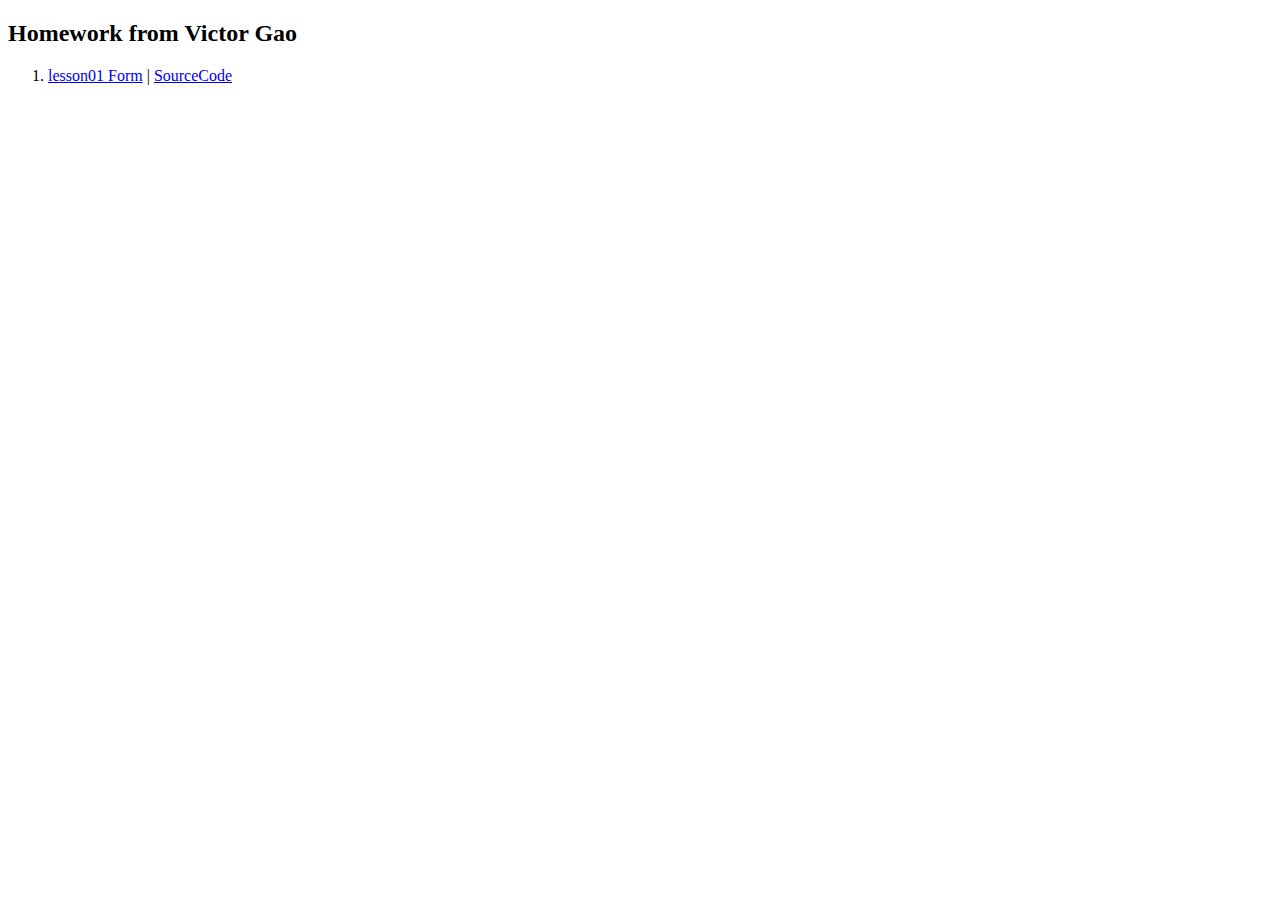
<file: index.html>
<!DOCTYPE html>
<html lang="en">
  <head>
    <meta charset="UTF-8" />
    <meta name="viewport" content="width=device-width, initial-scale=1.0" />
    <meta http-equiv="X-UA-Compatible" content="ie=edge" />
    <title>Homework from Victor Gao</title>
    <!-- test git hub -->
    <link rel="icon" type="image/x-icon" href="images/favicon.ico">
  </head>
  <body>
    <h2>Homework from Victor Gao</h2>
    <ol>
      <li><a href="01/form.html" target="_blank">lesson01 Form</a> | <a href="https://github.com/victorgaozhan/jiangren/tree/main/01" target="_blank">SourceCode</a></li>
    </ol>
  </body>
</html>
</file>
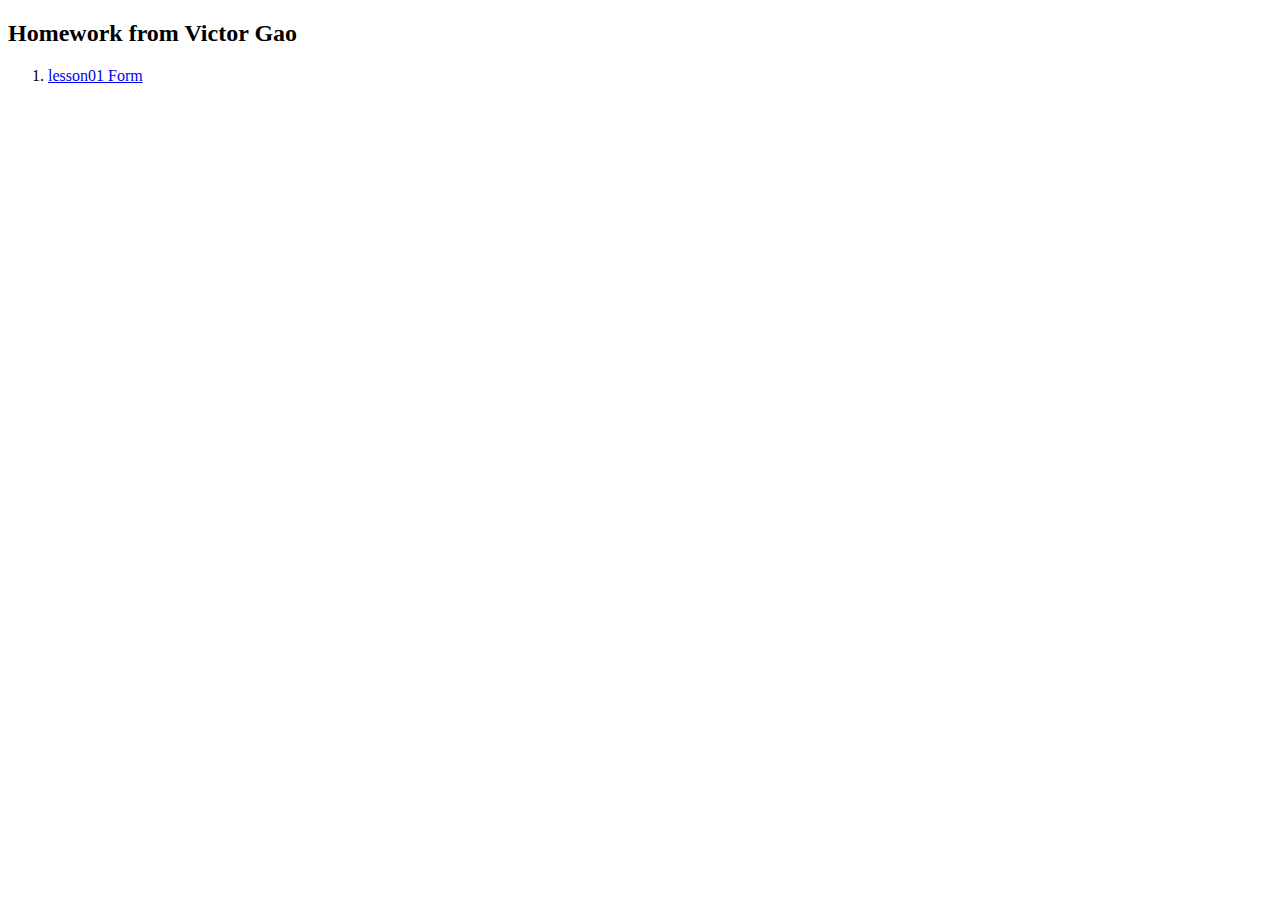
<file: lesson01/index.html>
<!DOCTYPE html>
<html lang="en">
  <head>
    <meta charset="UTF-8" />
    <meta name="viewport" content="width=device-width, initial-scale=1.0" />
    <meta http-equiv="X-UA-Compatible" content="ie=edge" />
    <title>Homework from Victor Gao</title>
    <!-- test git hub 123 -->
    <link rel="icon" type="image/x-icon" href="favicon.ico">
  </head>
  <body>
    <h2>Homework from Victor Gao</h2>
    <ol>
      <li><a href="/lesson01_form.html" target="_blank">lesson01 Form</a></li>
    </ol>
  </body>
</html>
</file>
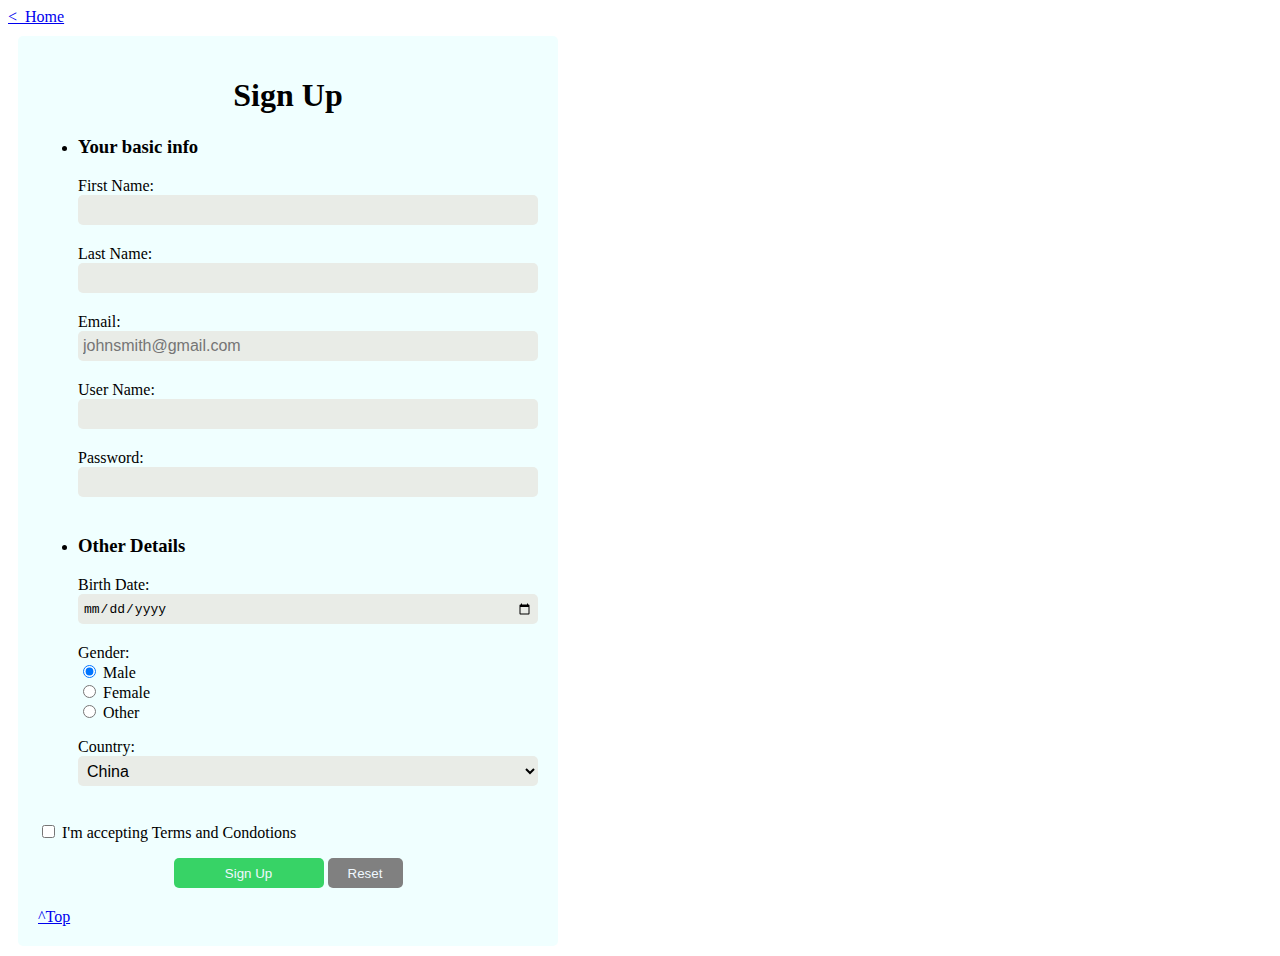
<file: 01/form.html>
<!DOCTYPE html>
<html lang="en">
  <head>
    <meta charset="UTF-8" />
    <meta name="viewport" content="width=device-width, initial-scale=1.0" />
    <meta http-equiv="X-UA-Compatible" content="ie=edge" />
    <title>Lesson01 - HTML&CSS - Victor Gao</title>
    <link rel="icon" type="image/x-icon" href="../images/favicon.ico">
    <style>
      body{
        font-family:Verdana;
      }

      form{
        max-width: 500px;
        margin: 10px;
        background-color: azure;
        padding: 20px;
        border-radius: 5px;
      }

      h1{
        text-align: center;
      }

      input[type=text],
      input[type=password],
      input[type=textarea],
      input[type=email],
      input[type=date],
      select {
        height: 30px;
        box-sizing: border-box;
        width: 100%;
        background-color:rgb(233, 236, 231);
        border:0ch;
        margin-bottom: 20px;
        padding: 5px;
        font-size: medium;
        border-radius: 5px;
      }

      button{
        height: 30px;
        box-sizing: border-box;
        width: 100%;
        border:0ch;
        margin-bottom: 20px;
        background-color:rgb(55, 211, 102);
        border-radius: 5px;
        color: aliceblue;
      }

      button[type=submit]{
        width: 30%;
      }
      button[type=reset]{
        width: 15%;
        background-color: gray;
      }

      .buttonHolder{
        text-align: center;
      }
    </style>
  </head>
  <body>
    <a id="top" href="../index.html"> &lt;&nbsp; Home</a><br>
    <form>
      <h1>Sign Up</h1>
      <ul>
        <li><h3>Your basic info</h3></li>
          <label for="firstname">First Name: </label>
          <input id="firstname" name="firstname" type="text"/>

          <label for="lastname">Last Name: </label>
          <input id="lastname" name="lastname" type="text"/>

          <label for="email">Email: </label>
          <input id="email" name="email" type="email" placeholder="johnsmith@gmail.com" required/>

          <label for="username">User Name: </label>
          <input id="username" name="username" type="text"/>

          <label for="password">Password: </label>
          <input id="password" type="password"/>

        <li><h3>Other Details</h3></li>     
          <label for="birthdate">Birth Date:</label>
          <input id="birthdate" type="date"/>

          Gender: <br>
          <input type="radio" name="gender" id="male" checked/>
          <label for="male">Male</label><br/>

          <input type="radio" name="gender" id="female"/>
          <label for="female">Female</label><br/>

          <input type="radio" name="gender" id="other"/>
          <label for="other">Other</label><p>

          <label for="country">Country:</label>
          <select id="country">
            <option>China</option>
            <option>United States</option>
            <option>United Kingdom</option>
            <option>Turkey</option>
          </select><p>
      </ul>   

      <input type="checkbox" id="terms" name="terms" required>
      <label for="terms">I'm accepting Terms and Condotions</label><p>
      <div class="buttonHolder">
        <button type="submit">Sign Up</button>
        <button type="reset">Reset</button>
      </div>
      <a href="#top">^Top</a>
  </form>   
  </body>
</html>
</file>
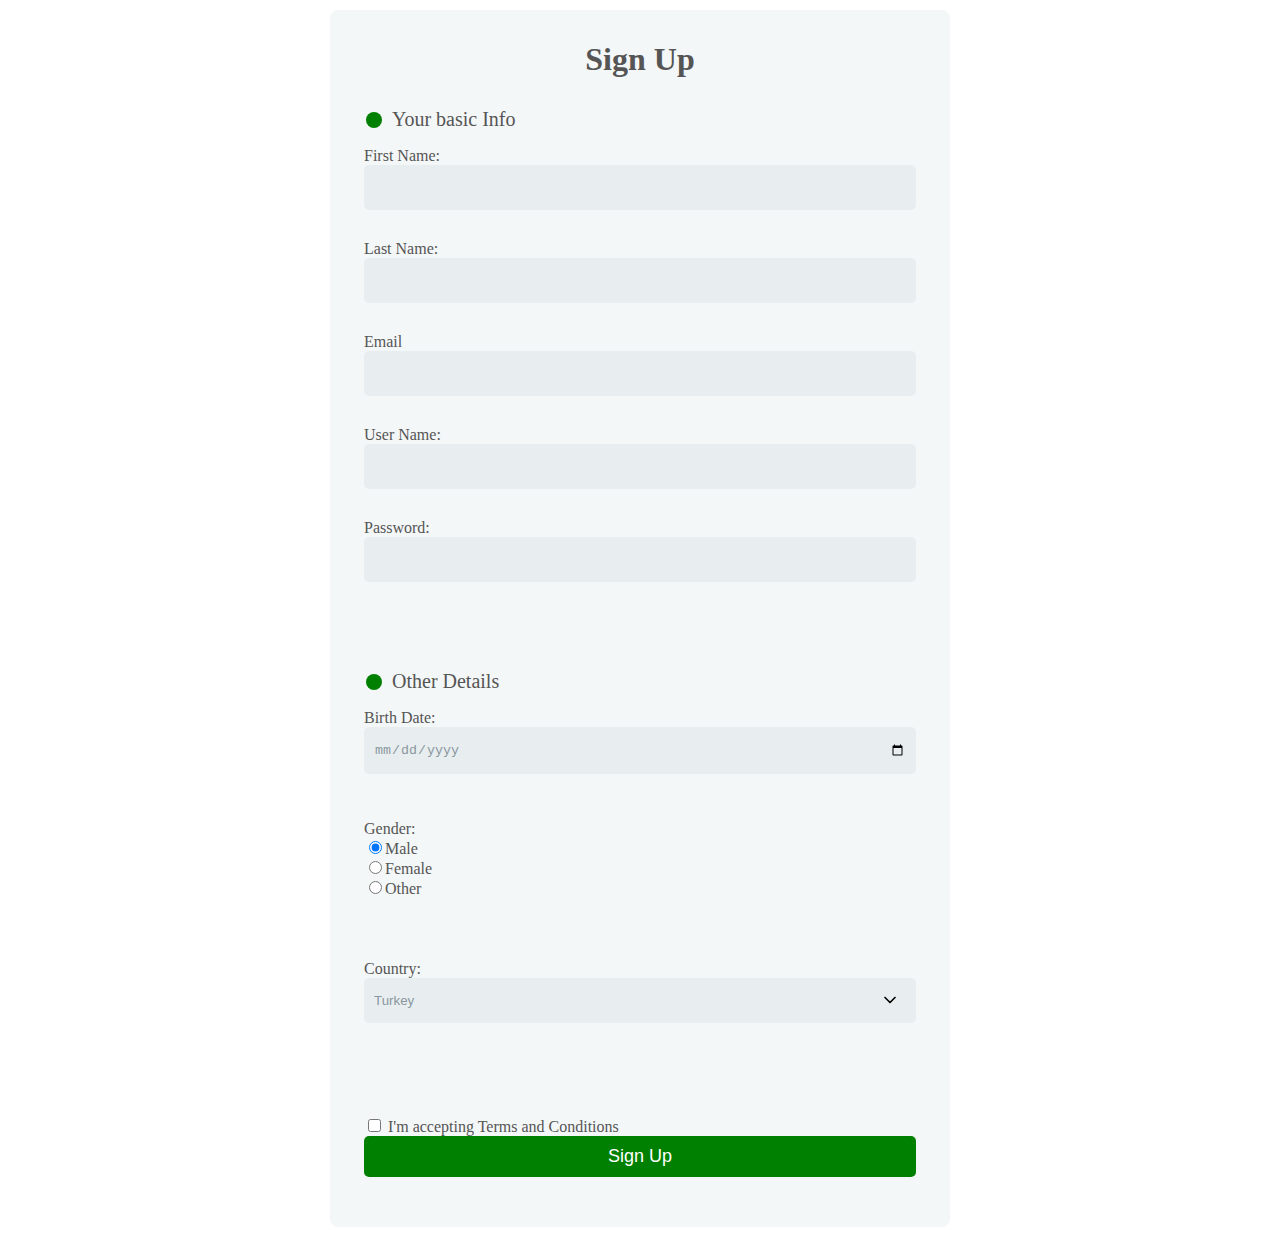
<file: 01/form_2.html>
<!DOCTYPE html>
<html lang="en">
<head>
    <meta charset="UTF-8">
    <meta http-equiv="X-UA-Compatible" content="IE=edge">
    <meta name="viewport" content="width=device-width, initial-scale=1.0">
    <link rel="stylesheet" href="style.css">
    <title>Document</title>
</head>
<body>
    <form action="xxx.php" method="post">
        <h1>Sign Up</h1>
        <fieldset>
            <legend>Your basic Info</legend>
            <label for="firstname">First Name:</label>
            <input type="text" name="firstname" id="firstname" class="textInput">
            <label for="lastname">Last Name:</label>
            <input type="text" name="lastname" id="lastname" class="textInput">
            <label for="email">Email</label>
            <input type="email" name="email" id="email" class="textInput">
            <label for="username">User Name:</label>
            <input type="text" name="username" id="username" class="textInput">         
            <label for="password">Password:</label>
            <input type="text" name="password" id="password" class="textInput">                                
        </fieldset>
        <br/>
        <fieldset>
            <legend>Other Details</legend>
            <label for="date">Birth Date:</label>
            <input type="date" class="textInput" id="date" name="date"><p>
            <label>Gender:</label><br>
            <input type="radio" id="male" name="gender" checked><label for="male">Male</label><br>
            <input type="radio" id="female" name="gender"><label for="female">Female</label><br>            
            <input type="radio" id="other" name="gender"><label for="other">Other</label><br>
        </fieldset>
        <fieldset>
            <label for="country">Country:</label><br>
            <select id="country" name="country">
                <option value="CN">China</option>
                <option value="US">USA</option>
                <option value="UK">UK</option>
                <option value="TR" selected>Turkey</option>
            </select>
        </fieldset>
        <br/>
        <fieldset>
            <div>
                <input type="checkbox" id="terms" required/>
                <label for="terms">I'm accepting Terms and Conditions</label>
            </div>
            <button type="submit">Sign Up</button>
        </fieldset>
    </form>
</body>
</html>
</file>
<file: 01/style.css>
body{
    color: #555;
}

form{
    max-width: 580px;
    margin: 10px auto;
    padding: 10px 20px;
    background-color: #f4f7f8;
    border-radius: 8px;
}

h1{
    display: flex;
    justify-content: center; /*horizontal*/
    align-items: center; /*vertical*/
    margin-bottom: 30px;
}

fieldset{
    border: none;
    margin-bottom: 30px;
}

legend{
    margin-bottom: 10px;
    font-size: 20px;
    display: flex;
    align-items: center;
}

legend::before{
    content: "";
    background-color: green;
    width: 16px;
    height: 16px;
    margin-right: 10px;
    border-radius: 50%;
}

input, select{
    box-sizing: border-box;
}

.textInput, select{
    background-color: #e8eeef;
    border: none;
    padding: 15px 10px;
    width: 100%;
    color: #8a97a0;
    border-radius: 5px;
    margin-bottom: 30px;
}

select{
    appearance: none;
    background-image: url("data:image/svg+xml;charset=UTF-8,%3csvg xmlns='http://www.w3.org/2000/svg' viewBox='0 0 24 24' fill='none' stroke='currentColor' stroke-width='2' stroke-linecap='round' stroke-linejoin='round'%3e%3cpolyline points='6 9 12 15 18 9'%3e%3c/polyline%3e%3c/svg%3e");
    background-repeat: no-repeat;
    background-size: 20px;
    background-position: right 1rem center;
}

button{
    padding: 10px;
    color:#fff;
    background-color: green;
    border-radius: 5px;
    width: 100%;
    border:none;
    font-size: 18px;
}

@media screen and (max-width:580px){
    form{
        width: 300px;
    }
}
</file>
